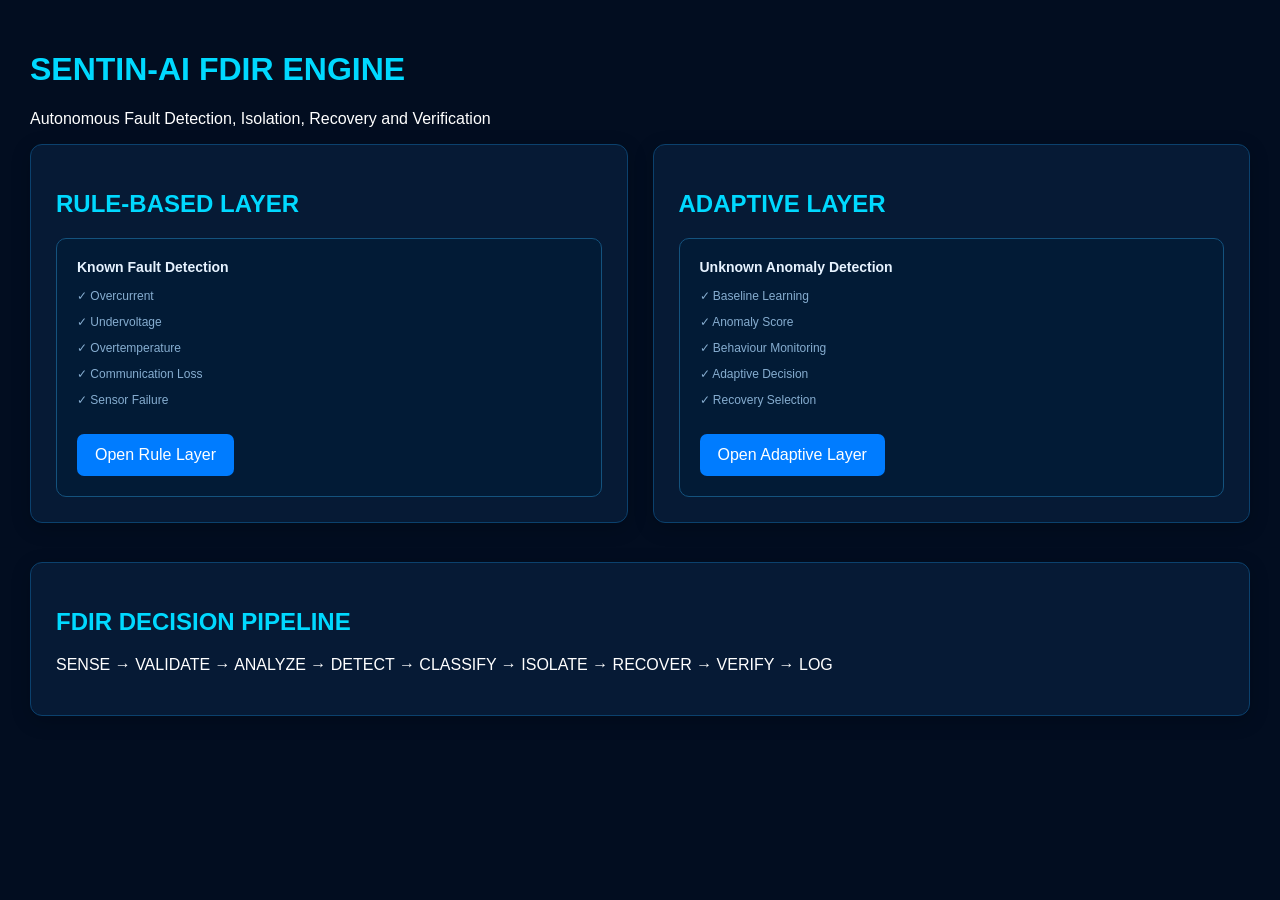
<file: fdir.html>
<!DOCTYPE html>

<html>

<head>

<meta charset="UTF-8">

<title>SENTIN-AI | FDIR Engine</title>

<link rel="stylesheet" href="style.css">

<style>

body{
background:#020d20;
color:white;
font-family:Arial;
padding:30px;
}

h1{
color:#00d9ff;
}

.container{
display:grid;
grid-template-columns:1fr 1fr;
gap:25px;
}

.card{
background:#061a35;
border:1px solid #0b416d;
border-radius:12px;
padding:25px;
}

.card h2{
color:#00d9ff;
}

.layer{
padding:20px;
border:1px solid #14527d;
border-radius:10px;
margin-top:15px;
}

a{
display:inline-block;
margin-top:15px;
padding:12px 18px;
background:#007cff;
color:white;
text-decoration:none;
border-radius:7px;
}

</style>

</head>


<body>

<h1>SENTIN-AI FDIR ENGINE</h1>

<p>
Autonomous Fault Detection, Isolation, Recovery and Verification
</p>


<div class="container">


<div class="card">

<h2>RULE-BASED LAYER</h2>

<div class="layer">

<h3>Known Fault Detection</h3>

<p>✓ Overcurrent</p>
<p>✓ Undervoltage</p>
<p>✓ Overtemperature</p>
<p>✓ Communication Loss</p>
<p>✓ Sensor Failure</p>

<a href="rule-layer.html">

Open Rule Layer

</a>

</div>

</div>


<div class="card">

<h2>ADAPTIVE LAYER</h2>

<div class="layer">

<h3>Unknown Anomaly Detection</h3>

<p>✓ Baseline Learning</p>
<p>✓ Anomaly Score</p>
<p>✓ Behaviour Monitoring</p>
<p>✓ Adaptive Decision</p>
<p>✓ Recovery Selection</p>

<a href="adaptive-layer.html">

Open Adaptive Layer

</a>

</div>

</div>


</div>


<div class="card" style="margin-top:25px">

<h2>FDIR DECISION PIPELINE</h2>

<p>

SENSE → VALIDATE → ANALYZE → DETECT →
CLASSIFY → ISOLATE → RECOVER → VERIFY → LOG

</p>

</div>


</body>

</html>
</file>
<file: style.css>
* {
    box-sizing: border-box;
}

body {
    margin: 0;
    background: #02142d;
    color: #dcecff;
    font-family: Arial, sans-serif;
}

.topbar {
    height: 70px;
    background: #031b3b;
    border-bottom: 1px solid #123e70;
    display: flex;
    align-items: center;
    justify-content: space-between;
    padding: 10px 20px;
}

.brand {
    display: flex;
    align-items: center;
    gap: 12px;
}

.logo {
    font-size: 35px;
    color: #51baff;
}

.brand h2,
.title h1 {
    margin: 0;
}

.brand small,
.title small {
    color: #86b4dd;
}

.title {
    text-align: center;
}

.title h1 {
    font-size: 26px;
}

.online {
    background: #063d43;
    padding: 10px 15px;
    border-radius: 9px;
    color: #00e89b;
}

.dot,
.big-dot {
    display: inline-block;
    border-radius: 50%;
    background: #00e89b;
}

.dot {
    width: 10px;
    height: 10px;
}

.big-dot {
    width: 20px;
    height: 20px;
    box-shadow: 0 0 15px #00e89b;
}

.time {
    display: flex;
    flex-direction: column;
    text-align: right;
}

.layout {
    display: flex;
    min-height: calc(100vh - 70px);
}

.sidebar {
    width: 160px;
    background: #031a37;
    border-right: 1px solid #123e70;
    display: flex;
    flex-direction: column;
}

.nav {
    background: transparent;
    color: #cce5ff;
    border: none;
    padding: 17px;
    text-align: left;
    cursor: pointer;
    font-size: 14px;
}

.nav:hover,
.nav.active {
    background: #0753a0;
}

.sidebar-bottom {
    margin-top: auto;
    padding: 20px;
    text-align: center;
    color: #75a6d3;
    border-top: 1px solid #123e70;
}

.content {
    flex: 1;
    padding: 16px;
    overflow: auto;
}

.page {
    display: none;
}

.active-page {
    display: block;
}

.card {
    background: linear-gradient(
        145deg,
        #06264c,
        #031b37
    );

    border: 1px solid #104d87;
    border-radius: 9px;
    padding: 14px;
    margin-bottom: 14px;
    box-shadow: 0 5px 20px rgba(0,0,0,.2);
}

.card h3 {
    margin-top: 0;
    font-size: 14px;
    color: #e7f3ff;
}

.top-grid {
    display: grid;
    grid-template-columns: 1fr 1fr 1fr;
    gap: 14px;
}

.mission-status {
    display: flex;
    gap: 15px;
    align-items: center;
}

.mission-status strong {
    color: #00e89b;
    font-size: 20px;
}

.mission-status p {
    margin-bottom: 0;
}

.communication {
    display: flex;
    justify-content: space-around;
    gap: 15px;
}

.communication div {
    display: flex;
    flex-direction: column;
    gap: 8px;
}

.green {
    color: #00e89b;
}

.spacecraft {
    display: flex;
    align-items: center;
    gap: 20px;
}

.cube {
    font-size: 50px;
    color: #54bfff;
}

.two-column {
    display: grid;
    grid-template-columns: 1.3fr .9fr;
    gap: 14px;
}

.health-container {
    display: flex;
    align-items: center;
    gap: 35px;
}

.health-circle {
    width: 145px;
    height: 145px;
    border: 10px solid #00e89b;
    border-radius: 50%;
    display: flex;
    align-items: center;
    justify-content: center;
    flex-wrap: wrap;
    padding: 30px;
}

.health-circle span {
    font-size: 28px;
}

.health-circle label {
    font-size: 9px;
    color: #6db6e8;
}

.health-bars {
    flex: 1;
}

.health-bars div {
    display: grid;
    grid-template-columns: 50px 1fr 40px;
    gap: 10px;
    align-items: center;
    margin: 9px 0;
}

progress {
    width: 100%;
    height: 8px;
    accent-color: #00e89b;
}

.telemetry-grid {
    display: grid;
    grid-template-columns: repeat(3, 1fr);
    gap: 10px;
}

.telemetry {
    border: 1px solid #124d83;
    border-radius: 8px;
    padding: 12px;
}

.telemetry span,
.ina-grid span,
.recovery-item span {
    display: block;
    color: #83b6de;
    font-size: 12px;
}

.telemetry strong {
    display: block;
    margin: 7px 0;
    font-size: 17px;
}

.telemetry small {
    color: #00e89b;
}

.imu {
    display: grid;
    grid-template-columns: 1fr 1fr;
    gap: 10px;
}

.imu div {
    border: 1px solid #124d83;
    padding: 12px;
    border-radius: 8px;
}

.subsystems {
    display: grid;
    grid-template-columns: repeat(3, 1fr);
    gap: 9px;
}

.subsystems div {
    border: 1px solid #124d83;
    padding: 14px;
    text-align: center;
    border-radius: 8px;
    color: #55baff;
}

.subsystems b,
.subsystems span {
    display: block;
    margin-top: 7px;
}

.subsystems span {
    color: #00e89b;
    font-size: 12px;
}

.controller {
    display: grid;
    grid-template-columns: 1fr 1fr;
    gap: 10px;
}

.controller div {
    border: 1px solid #124d83;
    padding: 12px;
    border-radius: 8px;
}

.controller span,
.controller b,
.controller small {
    display: block;
    margin-bottom: 6px;
}

.controller b {
    color: #00e89b;
}

.controller small {
    color: #76a9d2;
}

.ina-grid {
    display: grid;
    grid-template-columns: repeat(3,1fr);
    gap: 10px;
}

.ina-grid div {
    border: 1px solid #124d83;
    padding: 12px;
    border-radius: 8px;
}

.ina-grid strong {
    display: block;
    font-size: 18px;
    margin-top: 8px;
}

.limit {
    padding: 12px;
    margin-top: 10px;
}

.normal-box,
.verification {
    padding: 11px;
    background: #06433f;
    border: 1px solid #087d69;
    border-radius: 7px;
    color: #00e89b;
}

.layer-grid {
    display: grid;
    grid-template-columns: 1fr 1fr;
    gap: 12px;
}

.layer {
    background: #021b36;
    border: 1px solid #135084;
    border-radius: 8px;
    padding: 15px;
}

.layer-header {
    display: flex;
    justify-content: space-between;
}

.layer-header b {
    color: #00e89b;
}

.layer p {
    color: #86add0;
    font-size: 12px;
}

.layer-row {
    display: flex;
    justify-content: space-between;
    border-bottom: 1px solid #113a61;
    padding: 9px 0;
}

.layer-row b {
    color: #64c5ff;
}

.confidence-bar {
    height: 8px;
    background: #12324f;
    border-radius: 5px;
    margin: 10px 0;
}

#confidenceFill {
    width: 0%;
    height: 100%;
    background: #00e89b;
    border-radius: 5px;
}

.fdir-decision {
    margin-top: 12px;
    padding: 15px;
    display: flex;
    justify-content: space-between;
    background: #073a58;
    border-radius: 8px;
}

.fdir-decision strong {
    color: #00e89b;
}

.recovery-grid {
    display: grid;
    grid-template-columns: repeat(4,1fr);
    gap: 10px;
}

.recovery-item {
    border: 1px solid #124d83;
    border-radius: 8px;
    padding: 12px;
}

.recovery-item b {
    display: block;
    margin-top: 8px;
    color: #00e89b;
}

.recovery-sequence {
    display: grid;
    grid-template-columns: repeat(6,1fr);
    gap: 7px;
    margin: 15px 0;
}

.recovery-sequence div {
    padding: 12px 5px;
    text-align: center;
    background: #062b4e;
    border-radius: 6px;
    font-size: 12px;
}

.state-machine {
    display: flex;
    gap: 8px;
    align-items: center;
    overflow-x: auto;
}

.state-machine div {
    border: 1px solid #1681c5;
    padding: 9px;
    border-radius: 50%;
    min-width: 60px;
    text-align: center;
    font-size: 10px;
}

.charts {
    display: grid;
    grid-template-columns: 1fr 1fr;
    gap: 15px;
}

.charts canvas {
    max-height: 220px;
}

table {
    width: 100%;
    border-collapse: collapse;
}

th,
td {
    padding: 10px;
    border-bottom: 1px solid #123c64;
    text-align: left;
    font-size: 12px;
}

th {
    color: #66b9ed;
}

.page-title {
    margin-bottom: 20px;
}

.page-title h2 {
    margin-bottom: 5px;
}

.page-title p {
    color: #82a9ca;
}

.simulation-grid,
.analytics-grid,
.settings-grid {
    display: grid;
    grid-template-columns: 1fr 1fr;
    gap: 14px;
}

select,
input {
    width: 100%;
    background: #021b36;
    color: white;
    border: 1px solid #165383;
    padding: 11px;
    border-radius: 6px;
    margin: 8px 0 15px;
}

button {
    background: #0870b7;
    color: white;
    border: none;
    padding: 12px 16px;
    border-radius: 7px;
    cursor: pointer;
    margin: 5px;
}

button:hover {
    opacity: .85;
}

button.danger {
    background: #d91e3d;
}

.large-status {
    margin-top: 20px;
    padding: 25px;
    border: 1px solid #155587;
    border-radius: 8px;
    display: flex;
    justify-content: space-between;
}

.large-status strong {
    color: #00e89b;
}

@media(max-width: 1000px) {

    .top-grid,
    .two-column,
    .simulation-grid,
    .analytics-grid,
    .settings-grid {
        grid-template-columns: 1fr;
    }

    .layer-grid {
        grid-template-columns: 1fr;
    }

    .sidebar {
        width: 110px;
    }

    .recovery-grid {
        grid-template-columns: 1fr 1fr;
    }
}
</file>
